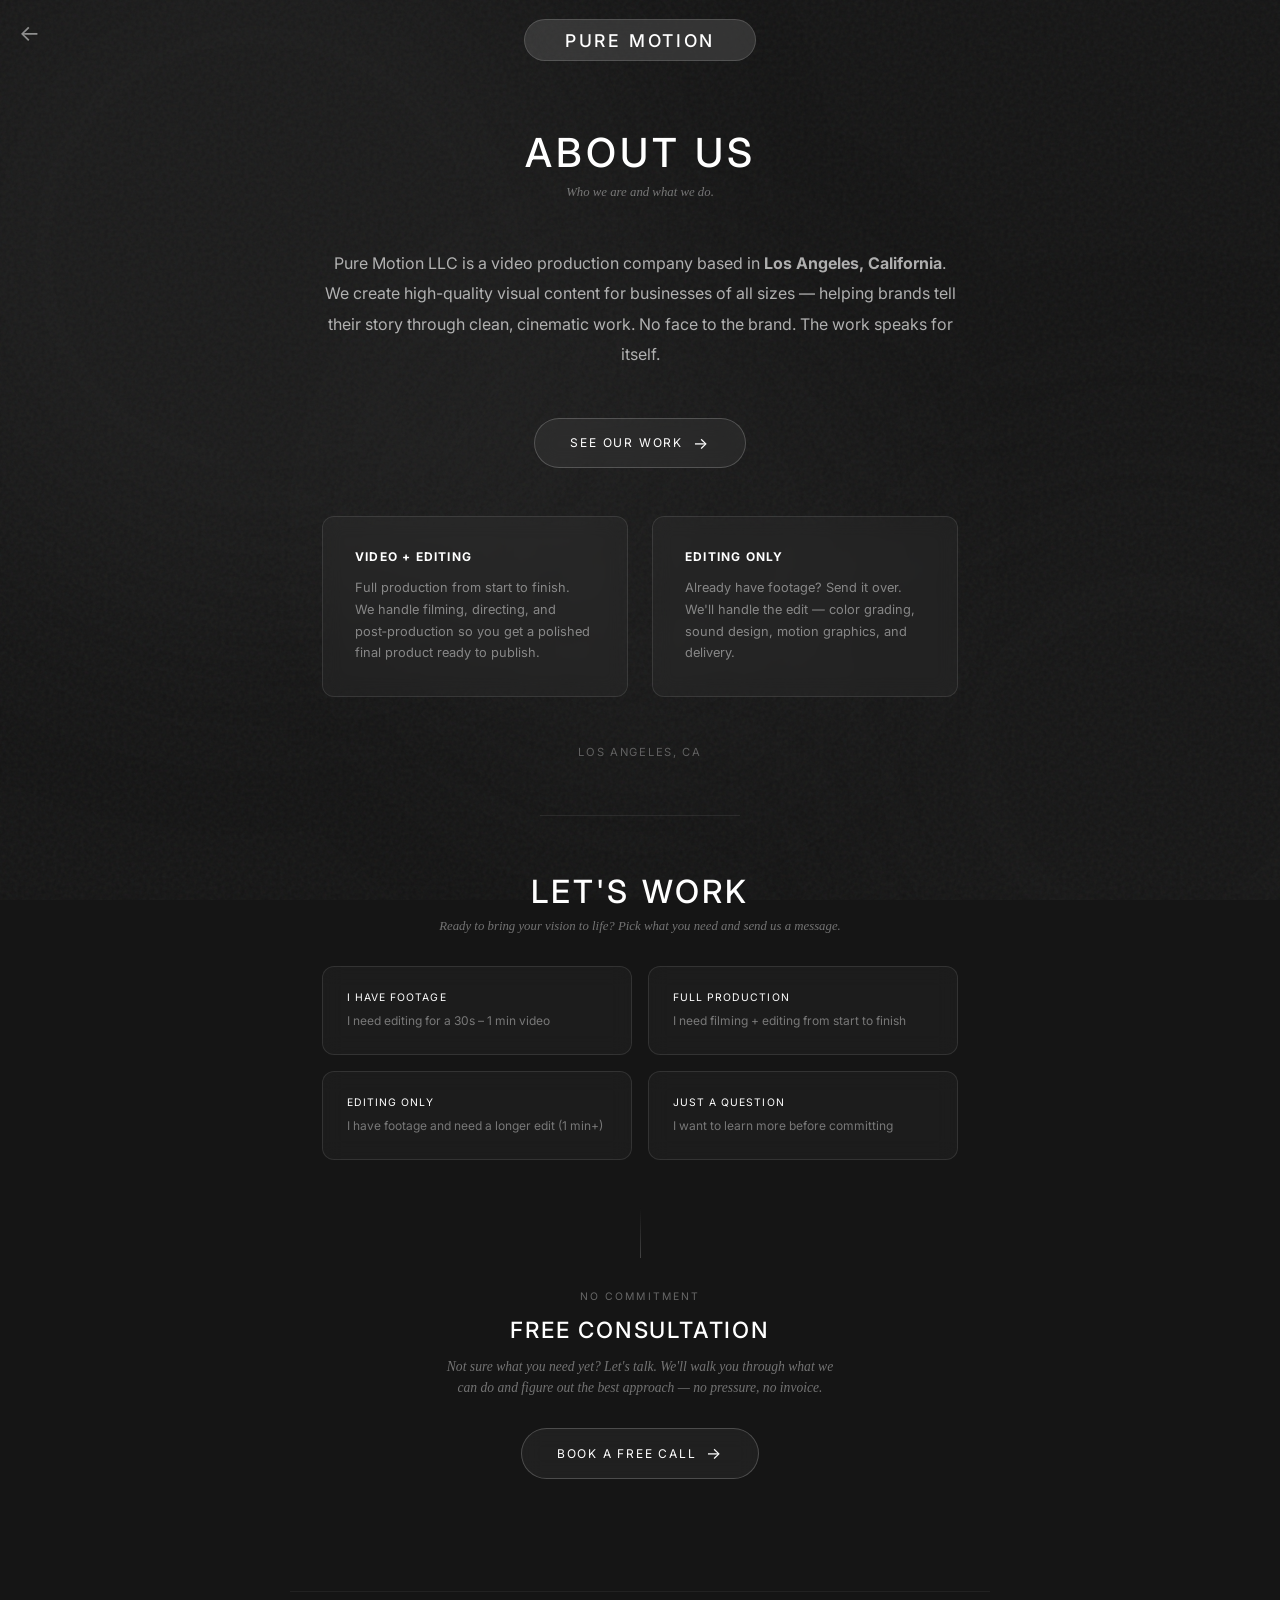
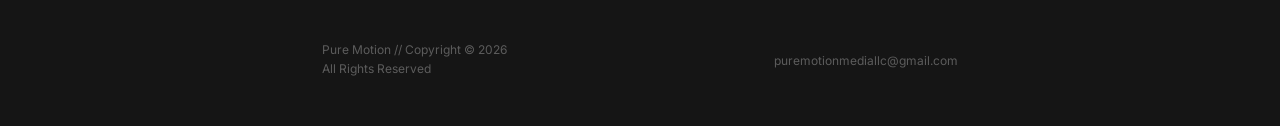
<file: about.html>
<!DOCTYPE html>
<html lang="en">
<head>
    <meta charset="UTF-8">
    <meta name="viewport" content="width=device-width, initial-scale=1.0">
    <title>Pure Motion — About</title>
    <link rel="preconnect" href="https://fonts.googleapis.com">
    <link rel="preconnect" href="https://fonts.gstatic.com" crossorigin>
    <link href="https://fonts.googleapis.com/css2?family=Inter:wght@400;700;900&display=swap" rel="stylesheet">
    <link href="https://db.onlinewebfonts.com/c/adc95a3d6316f059dc4ede675a366f7e?family=Owners+XWide" rel="stylesheet">
    <style>
        * { margin: 0; padding: 0; box-sizing: border-box; }

        html {
            overflow-y: scroll;
            overflow-x: hidden;
            scroll-behavior: smooth;
        }

        body {
            font-family: 'Inter', -apple-system, sans-serif;
            background: #151515;
            color: #fff;
        }

        /* Background layer */
        .bg-layer {
            position: fixed;
            top: 0; left: 0;
            width: 100%; height: 100%;
            z-index: 0;
            background: #151515;
        }

        .bg-noise {
            position: fixed;
            top: 0; left: 0;
            width: 100%; height: 100%;
            z-index: 0;
            pointer-events: none;
            background: url("data:image/svg+xml,%3Csvg viewBox='0 0 256 256' xmlns='http://www.w3.org/2000/svg'%3E%3Cfilter id='noise'%3E%3CfeTurbulence type='fractalNoise' baseFrequency='0.9' numOctaves='4' stitchTiles='stitch'/%3E%3C/filter%3E%3Crect width='100%25' height='100%25' filter='url(%23noise)' opacity='0.05'/%3E%3C/svg%3E");
        }

        .bg-blobs {
            position: fixed;
            top: 0; left: 0;
            width: 100%; height: 100%;
            z-index: 0;
            pointer-events: none;
            overflow: hidden;
        }

        .blob {
            position: absolute;
            border-radius: 50%;
            filter: blur(100px);
        }

        .blob-1 {
            width: 60vw; height: 60vw;
            top: -15%; left: -10%;
            background: #2a2a2a;
            opacity: 0.35;
        }

        .blob-2 {
            width: 50vw; height: 50vw;
            bottom: -20%; right: -15%;
            background: #1f1f1f;
            opacity: 0.25;
        }

        .blob-3 {
            width: 40vw; height: 40vw;
            top: 30%; left: 50%;
            transform: translateX(-50%);
            background: #333333;
            opacity: 0.2;
        }

        /* Back arrow */
        .back-arrow {
            position: fixed;
            top: 1.2rem;
            left: 1.2rem;
            z-index: 200;
            color: #fff;
            text-decoration: none;
            font-size: 1.4rem;
            opacity: 0.5;
            transition: opacity 0.3s;
        }

        .back-arrow:hover {
            opacity: 1;
        }

        /* Logo bar */
        .logo-bar {
            position: fixed;
            top: 0; left: 0;
            width: 100%;
            z-index: 100;
            display: flex;
            justify-content: center;
            align-items: center;
            padding: 1.2rem 1.2rem;
        }

        .logo-pill {
            background: rgba(255, 255, 255, 0.12);
            backdrop-filter: blur(20px);
            -webkit-backdrop-filter: blur(20px);
            border: 1px solid rgba(255, 255, 255, 0.15);
            border-radius: 50px;
            padding: 0.6rem 2.5rem;
        }

        .logo-text {
            font-family: 'Owners XWide', 'Inter', sans-serif;
            font-size: 1.1rem;
            font-weight: 500;
            letter-spacing: 0.15em;
            color: #fff;
            text-decoration: none;
        }

        /* Content */
        .content {
            position: relative;
            z-index: 1;
            max-width: 700px;
            margin: 0 auto;
            padding: 8rem 2rem 4rem;
        }

        .page-title {
            font-family: 'Owners XWide', 'Inter', sans-serif;
            font-size: clamp(1.5rem, 4vw, 2.5rem);
            font-weight: 500;
            letter-spacing: 0.1em;
            text-align: center;
            margin-bottom: 0.5rem;
        }

        .page-subtitle {
            font-family: 'Times New Roman', serif;
            font-style: italic;
            font-size: 0.8rem;
            opacity: 0.4;
            text-align: center;
            margin-bottom: 3rem;
        }

        .about-text {
            font-family: 'Inter', sans-serif;
            font-size: clamp(0.9rem, 1.5vw, 1rem);
            line-height: 1.9;
            opacity: 0.65;
            text-align: center;
            margin-bottom: 3rem;
        }

        .about-text strong {
            opacity: 1;
            color: #fff;
        }

        /* Services */
        .services-grid {
            display: flex;
            gap: 1.5rem;
            justify-content: center;
            margin-bottom: 3rem;
        }

        .service-card {
            flex: 1;
            max-width: 380px;
            padding: 2rem;
            border: 1px solid rgba(255, 255, 255, 0.1);
            border-radius: 12px;
            background: rgba(255, 255, 255, 0.03);
            backdrop-filter: blur(10px);
            -webkit-backdrop-filter: blur(10px);
            transition: border-color 0.3s ease, transform 0.3s ease;
        }

        .service-card:hover {
            border-color: rgba(255, 255, 255, 0.25);
            transform: translateY(-3px);
        }

        .service-card h3 {
            font-family: 'Owners XWide', 'Inter', sans-serif;
            font-size: 0.75rem;
            letter-spacing: 0.1em;
            margin-bottom: 0.8rem;
        }

        .service-card p {
            font-family: 'Inter', sans-serif;
            font-size: 0.8rem;
            line-height: 1.7;
            opacity: 0.45;
        }

        .location {
            font-family: 'Inter', sans-serif;
            font-size: 0.7rem;
            letter-spacing: 0.15em;
            text-transform: uppercase;
            opacity: 0.3;
            text-align: center;
            margin-bottom: 3.5rem;
        }

        /* Divider */
        .divider {
            height: 1px;
            background: rgba(255, 255, 255, 0.08);
            margin: 0 auto 3.5rem;
            max-width: 200px;
        }

        /* Let's Work section */
        .work-title {
            font-family: 'Owners XWide', 'Inter', sans-serif;
            font-size: clamp(1.3rem, 3vw, 2rem);
            font-weight: 500;
            letter-spacing: 0.1em;
            text-align: center;
            margin-bottom: 0.5rem;
        }

        .work-subtitle {
            font-family: 'Times New Roman', serif;
            font-style: italic;
            font-size: 0.8rem;
            opacity: 0.4;
            text-align: center;
            margin-bottom: 2rem;
        }

        .contact-options {
            display: grid;
            grid-template-columns: 1fr 1fr;
            gap: 1rem;
            margin-bottom: 3rem;
        }

        .contact-option {
            background: rgba(255, 255, 255, 0.03);
            border: 1px solid rgba(255, 255, 255, 0.1);
            border-radius: 12px;
            padding: 1.5rem;
            cursor: pointer;
            text-align: left;
            color: #fff;
            backdrop-filter: blur(10px);
            -webkit-backdrop-filter: blur(10px);
            transition: border-color 0.3s ease, background 0.3s ease, transform 0.3s ease;
        }

        .contact-option:hover {
            border-color: rgba(255, 255, 255, 0.3);
            background: rgba(255, 255, 255, 0.06);
            transform: translateY(-2px);
        }

        .option-title {
            display: block;
            font-family: 'Owners XWide', 'Inter', sans-serif;
            font-size: 0.65rem;
            letter-spacing: 0.1em;
            margin-bottom: 0.5rem;
        }

        .option-desc {
            display: block;
            font-family: 'Inter', sans-serif;
            font-size: 0.75rem;
            opacity: 0.4;
            line-height: 1.5;
        }

        /* Footer */
        .footer {
            position: relative;
            z-index: 1;
            padding: 3rem 2rem;
            border-top: 1px solid rgba(255, 255, 255, 0.06);
            display: flex;
            justify-content: space-between;
            align-items: center;
            max-width: 700px;
            margin: 0 auto;
        }

        .footer p {
            font-size: 0.75rem;
            opacity: 0.3;
            line-height: 1.6;
        }

        .footer-email {
            font-size: 0.75rem;
            color: #fff;
            opacity: 0.3;
            text-decoration: none;
            transition: opacity 0.3s;
        }

        .footer-email:hover {
            opacity: 0.7;
        }

        /* Mobile */
        @media (max-width: 768px) {
            .services-grid {
                flex-direction: column;
                align-items: center;
            }

            .service-card {
                max-width: 100%;
                width: 100%;
            }

            .contact-options {
                grid-template-columns: 1fr;
            }

            .logo-text { font-size: 0.9rem; }
            .logo-pill { padding: 0.5rem 1.8rem; }

            .footer {
                flex-direction: column;
                text-align: center;
                gap: 1rem;
            }
        }

        /* Free Consultation */
        .consult-section {
            text-align: center;
            margin-bottom: 3rem;
        }

        .consult-divider {
            width: 1px;
            height: 50px;
            background: linear-gradient(to bottom, transparent, rgba(255,255,255,0.2));
            margin: 0 auto 2rem;
        }

        .consult-label {
            font-family: 'Inter', sans-serif;
            font-size: 0.65rem;
            letter-spacing: 0.2em;
            text-transform: uppercase;
            opacity: 0.35;
            margin-bottom: 0.8rem;
        }

        .consult-title {
            font-family: 'Owners XWide', 'Inter', sans-serif;
            font-size: clamp(1rem, 2.5vw, 1.4rem);
            font-weight: 500;
            letter-spacing: 0.08em;
            margin-bottom: 0.8rem;
        }

        .consult-desc {
            font-family: 'Times New Roman', serif;
            font-style: italic;
            font-size: 0.85rem;
            opacity: 0.4;
            max-width: 400px;
            margin: 0 auto 1.8rem;
            line-height: 1.6;
        }

        .consult-btn {
            display: inline-flex;
            align-items: center;
            gap: 0.6rem;
            font-family: 'Owners XWide', 'Inter', sans-serif;
            font-size: 0.75rem;
            letter-spacing: 0.15em;
            text-transform: uppercase;
            color: #fff;
            text-decoration: none;
            padding: 0.9rem 2.2rem;
            border: 1px solid rgba(255,255,255,0.2);
            border-radius: 50px;
            background: rgba(255,255,255,0.05);
            backdrop-filter: blur(10px);
            -webkit-backdrop-filter: blur(10px);
            transition: all 0.4s ease;
            cursor: pointer;
        }

        .consult-btn:hover {
            background: rgba(255,255,255,0.12);
            border-color: rgba(255,255,255,0.4);
            transform: translateY(-2px);
        }

        .consult-btn .arrow {
            font-size: 1rem;
            transition: transform 0.3s ease;
        }

        .consult-btn:hover .arrow {
            transform: translateX(4px);
        }
    </style>
</head>
<body>

    <!-- Background -->
    <div class="bg-layer"></div>
    <div class="bg-blobs">
        <div class="blob blob-1"></div>
        <div class="blob blob-2"></div>
        <div class="blob blob-3"></div>
    </div>
    <div class="bg-noise"></div>

    <!-- Back arrow -->
    <a href="index.html" class="back-arrow">&larr;</a>

    <!-- Logo -->
    <div class="logo-bar">
        <a href="index.html" class="logo-pill" style="text-decoration:none;">
            <span class="logo-text">PURE MOTION</span>
        </a>
    </div>

    <!-- Content -->
    <div class="content">
        <h1 class="page-title">ABOUT US</h1>
        <p class="page-subtitle">Who we are and what we do.</p>

        <p class="about-text">Pure Motion LLC is a video production company based in <strong>Los Angeles, California</strong>. We create high-quality visual content for businesses of all sizes — helping brands tell their story through clean, cinematic work. No face to the brand. The work speaks for itself.</p>

        <div style="text-align:center; margin-bottom:3rem;">
            <a href="gallery.html" style="display:inline-flex; align-items:center; gap:0.6rem; font-family:'Owners XWide','Inter',sans-serif; font-size:0.75rem; letter-spacing:0.15em; text-transform:uppercase; color:#fff; text-decoration:none; padding:0.9rem 2.2rem; border:1px solid rgba(255,255,255,0.2); border-radius:50px; background:rgba(255,255,255,0.05); backdrop-filter:blur(10px); -webkit-backdrop-filter:blur(10px); transition:all 0.4s ease;">SEE OUR WORK <span style="font-size:1rem; transition:transform 0.3s ease;">&rarr;</span></a>
        </div>

        <div class="services-grid">
            <div class="service-card">
                <h3>VIDEO + EDITING</h3>
                <p>Full production from start to finish.<br>We handle filming, directing, and post&#8209;production so you get a polished final product ready to publish.</p>
            </div>
            <div class="service-card">
                <h3>EDITING ONLY</h3>
                <p>Already have footage? Send it over. We'll handle the edit — color grading, sound design, motion graphics, and delivery.</p>
            </div>
        </div>

        <p class="location">Los Angeles, CA</p>

        <div class="divider"></div>

        <h2 class="work-title">LET'S WORK</h2>
        <p class="work-subtitle">Ready to bring your vision to life? Pick what you need and send us a message.</p>

        <div class="contact-options">
            <button class="contact-option" onclick="window.location.href='mailto:puremotionmediallc@gmail.com?subject=Editing Quote – 30s to 1 min video&body=Hi Pure Motion,%0D%0A%0D%0AI have footage and I\'d like a quote for a 30-second to 1-minute video edit.%0D%0A%0D%0AHere are some details:%0D%0A- Type of project: %0D%0A- Turnaround needed: %0D%0A- Any references or style in mind: %0D%0A%0D%0AThanks!'">
                <span class="option-title">I HAVE FOOTAGE</span>
                <span class="option-desc">I need editing for a 30s – 1 min video</span>
            </button>

            <button class="contact-option" onclick="window.location.href='mailto:puremotionmediallc@gmail.com?subject=Full Video Production Inquiry&body=Hi Pure Motion,%0D%0A%0D%0AI\'m interested in full video production (filming + editing).%0D%0A%0D%0AHere are some details:%0D%0A- Type of project: %0D%0A- Location: %0D%0A- Estimated length: %0D%0A- Budget range: %0D%0A%0D%0AThanks!'">
                <span class="option-title">FULL PRODUCTION</span>
                <span class="option-desc">I need filming + editing from start to finish</span>
            </button>

            <button class="contact-option" onclick="window.location.href='mailto:puremotionmediallc@gmail.com?subject=Editing Only – Longer Project&body=Hi Pure Motion,%0D%0A%0D%0AI have footage and need editing for a longer project (1 min+).%0D%0A%0D%0AHere are some details:%0D%0A- Type of project: %0D%0A- Estimated final length: %0D%0A- Amount of raw footage: %0D%0A- Turnaround needed: %0D%0A%0D%0AThanks!'">
                <span class="option-title">EDITING ONLY</span>
                <span class="option-desc">I have footage and need a longer edit (1 min+)</span>
            </button>

            <button class="contact-option" onclick="window.location.href='mailto:puremotionmediallc@gmail.com?subject=General Inquiry&body=Hi Pure Motion,%0D%0A%0D%0AI have a question about your services.%0D%0A%0D%0A'">
                <span class="option-title">JUST A QUESTION</span>
                <span class="option-desc">I want to learn more before committing</span>
            </button>
        </div>

        <!-- Free Consultation -->
        <div class="consult-section">
            <div class="consult-divider"></div>
            <p class="consult-label">No commitment</p>
            <h2 class="consult-title">FREE CONSULTATION</h2>
            <p class="consult-desc">Not sure what you need yet? Let's talk. We'll walk you through what we can do and figure out the best approach — no pressure, no invoice.</p>
            <a href="mailto:puremotionmediallc@gmail.com?subject=Free Consultation Request&body=Hi Pure Motion,%0D%0A%0D%0AI'd like to set up a free consultation.%0D%0A%0D%0AHere's a little about what I'm looking for:%0D%0A%0D%0A" class="consult-btn">Book a Free Call <span class="arrow">&rarr;</span></a>
        </div>
    </div>

    <!-- Footer -->
    <footer class="footer">
        <div>
            <p>Pure Motion // Copyright &copy; 2026</p>
            <p>All Rights Reserved</p>
        </div>
        <div>
            <a href="mailto:puremotionmediallc@gmail.com" class="footer-email">puremotionmediallc@gmail.com</a>
        </div>
    </footer>

</body>
</html>
</file>
